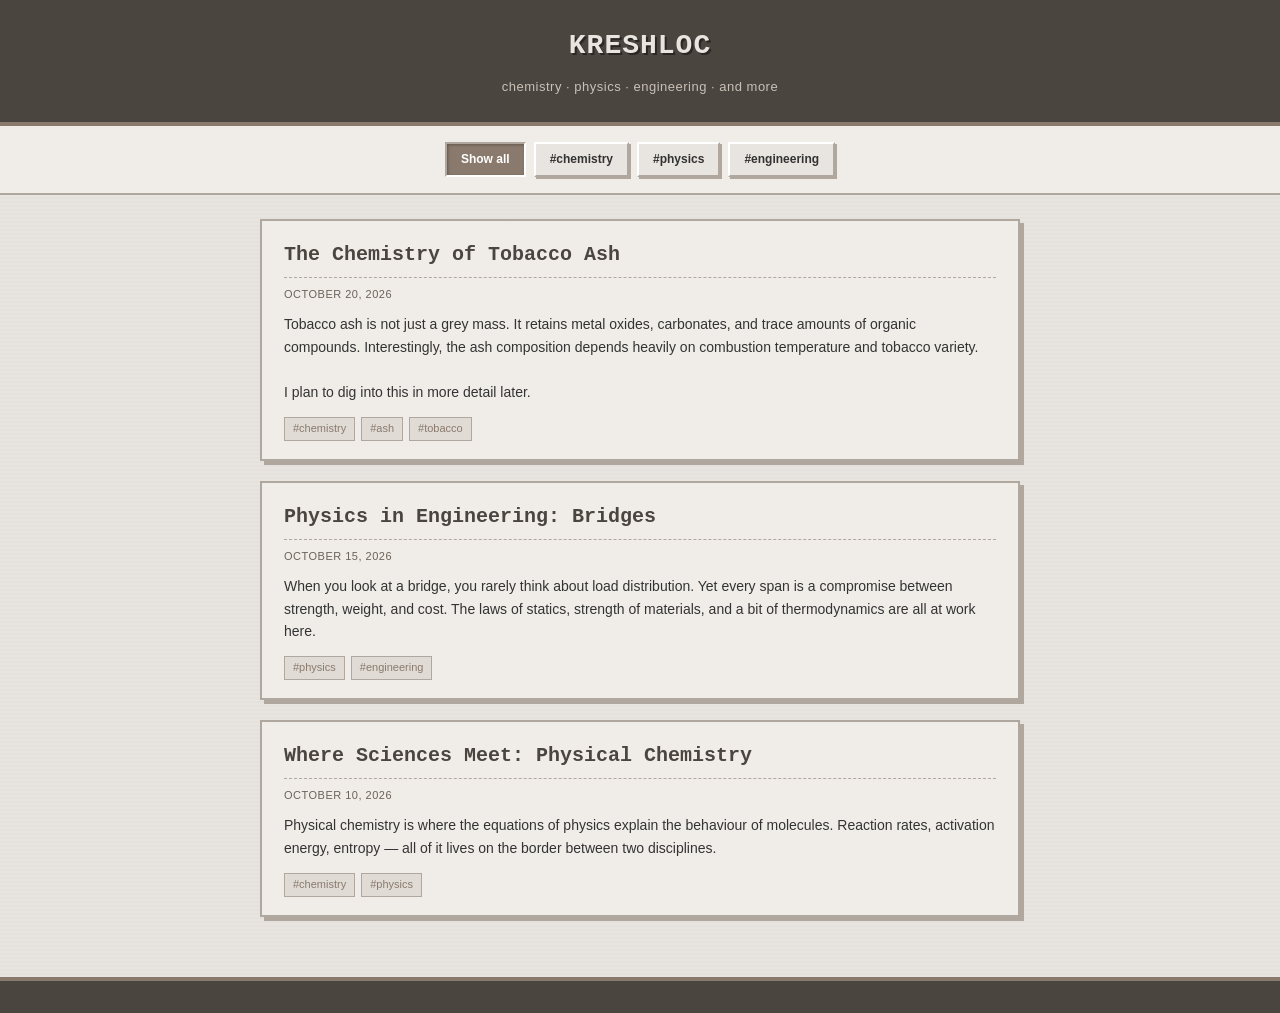
<file: index.html>
<!DOCTYPE html>
<html lang="en">
<head>
    <meta charset="UTF-8">
    <meta name="viewport" content="width=device-width, initial-scale=1.0">
    <title>KRESHLOC</title>
    <link rel="stylesheet" href="style.css">
</head>
<body>

    <header class="site-header">
        <h1>KRESHLOC</h1>
        <p class="subtitle">chemistry · physics · engineering · and more</p>
    </header>

    <nav id="filters" class="filters">
        <span class="filter-tag active" data-tag="all">Show all</span>
        <span class="filter-tag" data-tag="chemistry">#chemistry</span>
        <span class="filter-tag" data-tag="physics">#physics</span>
        <span class="filter-tag" data-tag="engineering">#engineering</span>
    </nav>

    <main id="content" class="content">
        <p class="loading">Loading posts...</p>
    </main>

    <footer class="site-footer">
        
    </footer>

    <script src="script.js"></script>
</body>
</html>
</file>
<file: style.css>
:root {
    --bg-main: #e8e4df;
    --bg-panel: #f0ede9;
    --bg-dark: #4a453f;
    --text-main: #333333;
    --text-light: #6b6259;
    --accent: #8a7a6d;
    --accent-hover: #6f6156;
    --border: #b0a89f;
    --shadow: #b0a89f;
}

* {
    box-sizing: border-box;
}

body {
    margin: 0;
    padding: 0;
    background-color: var(--bg-main);
    color: var(--text-main);
    font-family: Verdana, Tahoma, "Segoe UI", sans-serif;
    font-size: 14px;
    line-height: 1.6;
    /* Легкая текстура «бумаги» из нулевых */
    background-image:
        repeating-linear-gradient(
            0deg,
            transparent,
            transparent 2px,
            rgba(0, 0, 0, 0.015) 2px,
            rgba(0, 0, 0, 0.015) 4px
        );
}

.site-header {
    background-color: var(--bg-dark);
    color: #e8e4df;
    padding: 24px 20px;
    text-align: center;
    border-bottom: 4px solid var(--accent);
    box-shadow: 0 4px 0 var(--shadow);
}

.site-header h1 {
    margin: 0;
    font-family: "Courier New", monospace;
    font-size: 28px;
    letter-spacing: 1px;
    text-transform: uppercase;
    text-shadow: 2px 2px 0 #2a2724;
}

.subtitle {
    margin: 8px 0 0;
    font-size: 13px;
    color: #c9c1b8;
    letter-spacing: 0.5px;
}

.filters {
    display: flex;
    flex-wrap: wrap;
    gap: 8px;
    justify-content: center;
    padding: 16px 20px;
    background-color: var(--bg-panel);
    border-bottom: 2px solid var(--border);
    position: sticky;
    top: 0;
    z-index: 10;
}

.filter-tag {
    display: inline-block;
    padding: 6px 14px;
    background-color: var(--bg-main);
    color: var(--text-main);
    font-family: Verdana, sans-serif;
    font-size: 12px;
    font-weight: bold;
    cursor: pointer;
    user-select: none;
    border: 2px solid;
    border-color: #ffffff var(--border) var(--border) #ffffff;
    box-shadow: 2px 2px 0 var(--shadow);
    transition: background-color 0.15s, box-shadow 0.1s;
}

.filter-tag:hover {
    background-color: #ddd8d2;
}

.filter-tag.active {
    background-color: var(--accent);
    color: #fff;
    border-color: var(--border) #ffffff #ffffff var(--border);
    box-shadow: inset 1px 1px 3px rgba(0, 0, 0, 0.3);
}

.content {
    max-width: 800px;
    margin: 0 auto;
    padding: 24px 20px 40px;
}

.loading {
    text-align: center;
    color: var(--text-light);
    font-style: italic;
    padding: 40px 0;
}

.post {
    background-color: var(--bg-panel);
    border: 2px solid var(--border);
    padding: 18px 22px;
    margin-bottom: 20px;
    box-shadow: 4px 4px 0 var(--shadow);
    transition: transform 0.1s, box-shadow 0.1s;
}

.post:hover {
    transform: translate(-2px, -2px);
    box-shadow: 6px 6px 0 var(--shadow);
}

.post h2 {
    margin: 0 0 8px;
    font-family: "Courier New", monospace;
    font-size: 20px;
    color: var(--bg-dark);
    border-bottom: 1px dashed var(--border);
    padding-bottom: 6px;
}

.post-date {
    font-size: 11px;
    color: var(--text-light);
    text-transform: uppercase;
    letter-spacing: 0.5px;
    margin-bottom: 10px;
}

.post-body {
    font-size: 14px;
    color: var(--text-main);
    white-space: pre-line;
}

.post-tags {
    margin-top: 14px;
    display: flex;
    flex-wrap: wrap;
    gap: 6px;
}

.post-tags .tag {
    font-size: 11px;
    color: var(--accent);
    background-color: #e0dbd5;
    border: 1px solid var(--border);
    padding: 2px 8px;
    cursor: pointer;
}

.post-tags .tag:hover {
    background-color: var(--accent);
    color: #fff;
}

.no-results {
    text-align: center;
    padding: 40px 20px;
    color: var(--text-light);
    font-style: italic;
    border: 2px dashed var(--border);
}

.site-footer {
    background-color: var(--bg-dark);
    color: #c9c1b8;
    text-align: center;
    padding: 16px 20px;
    font-size: 11px;
    border-top: 4px solid var(--accent);
}

.site-footer p {
    margin: 0;
}

@media (max-width: 600px) {
    .site-header h1 {
        font-size: 20px;
    }

    .filters {
        padding: 12px 10px;
    }

    .filter-tag {
        font-size: 11px;
        padding: 5px 10px;
    }

    .content {
        padding: 16px 10px 30px;
    }

    .post {
        padding: 14px 16px;
    }
}
</file>
